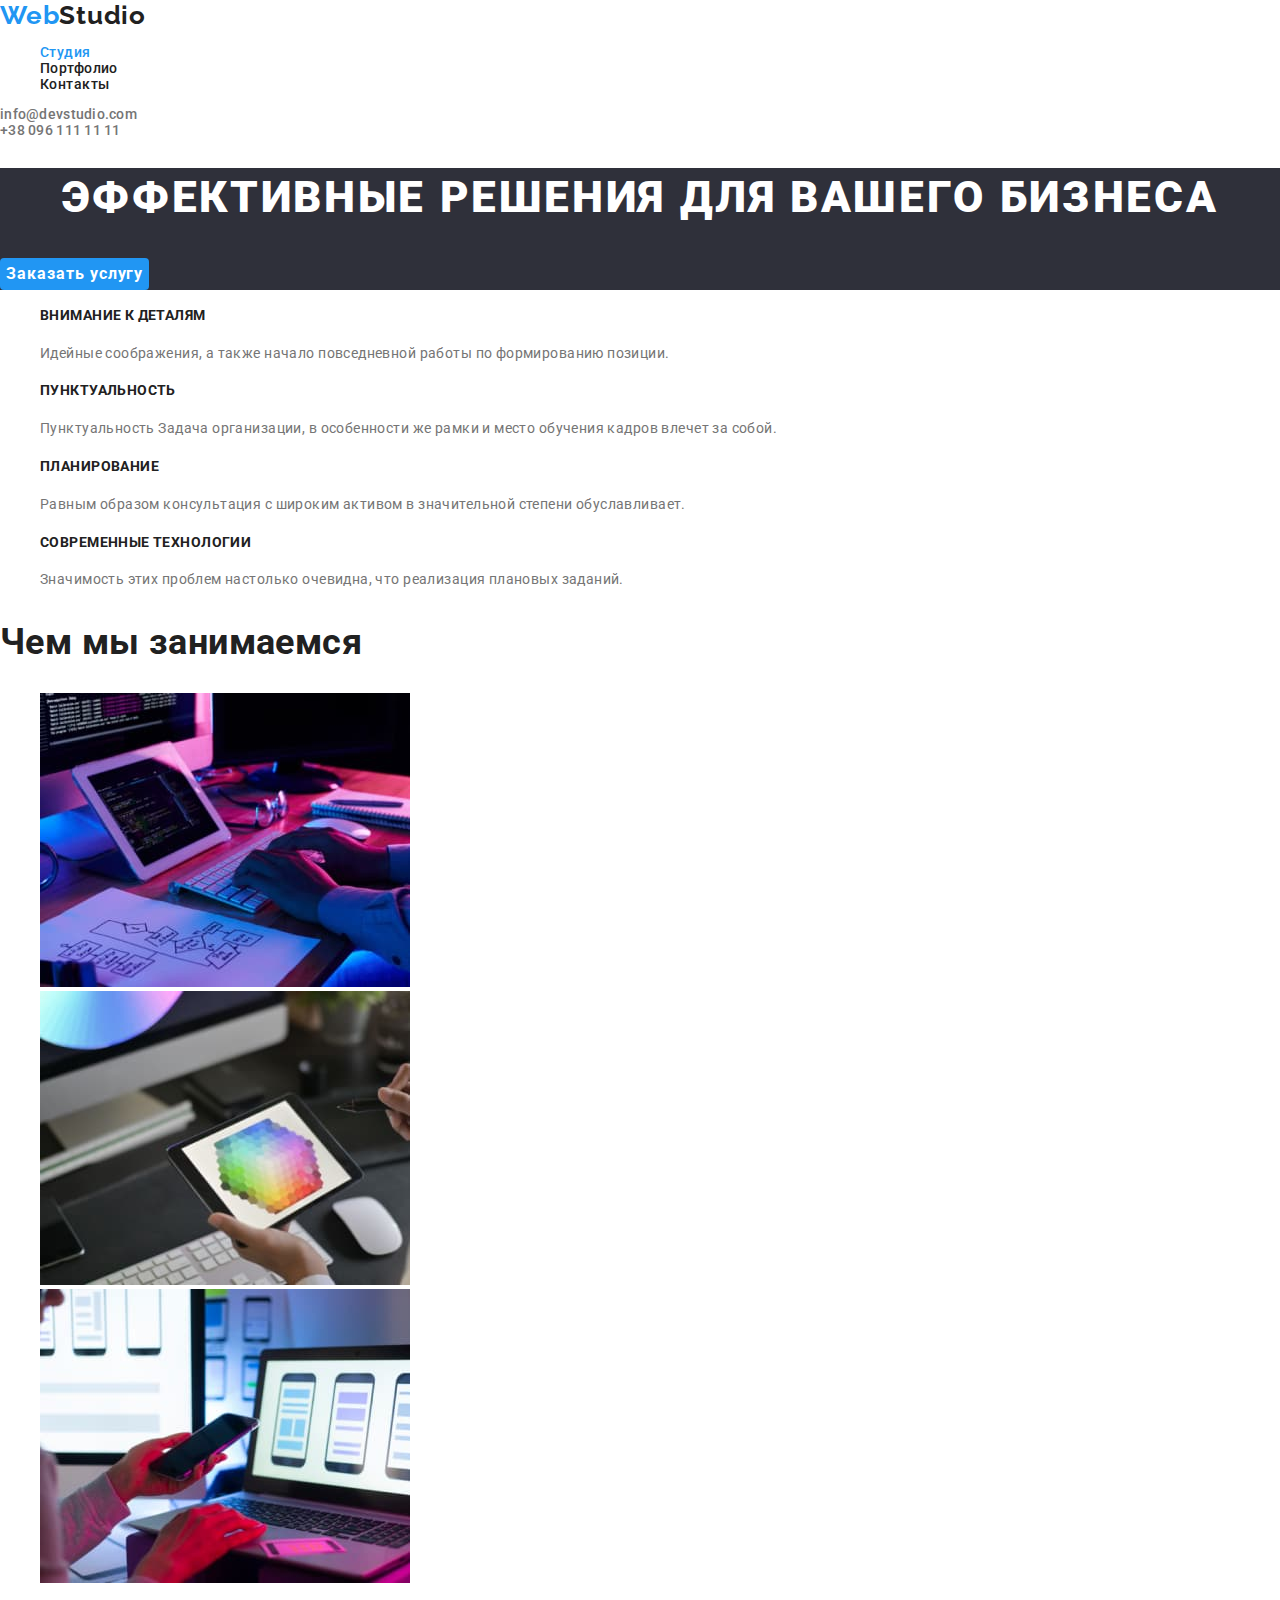
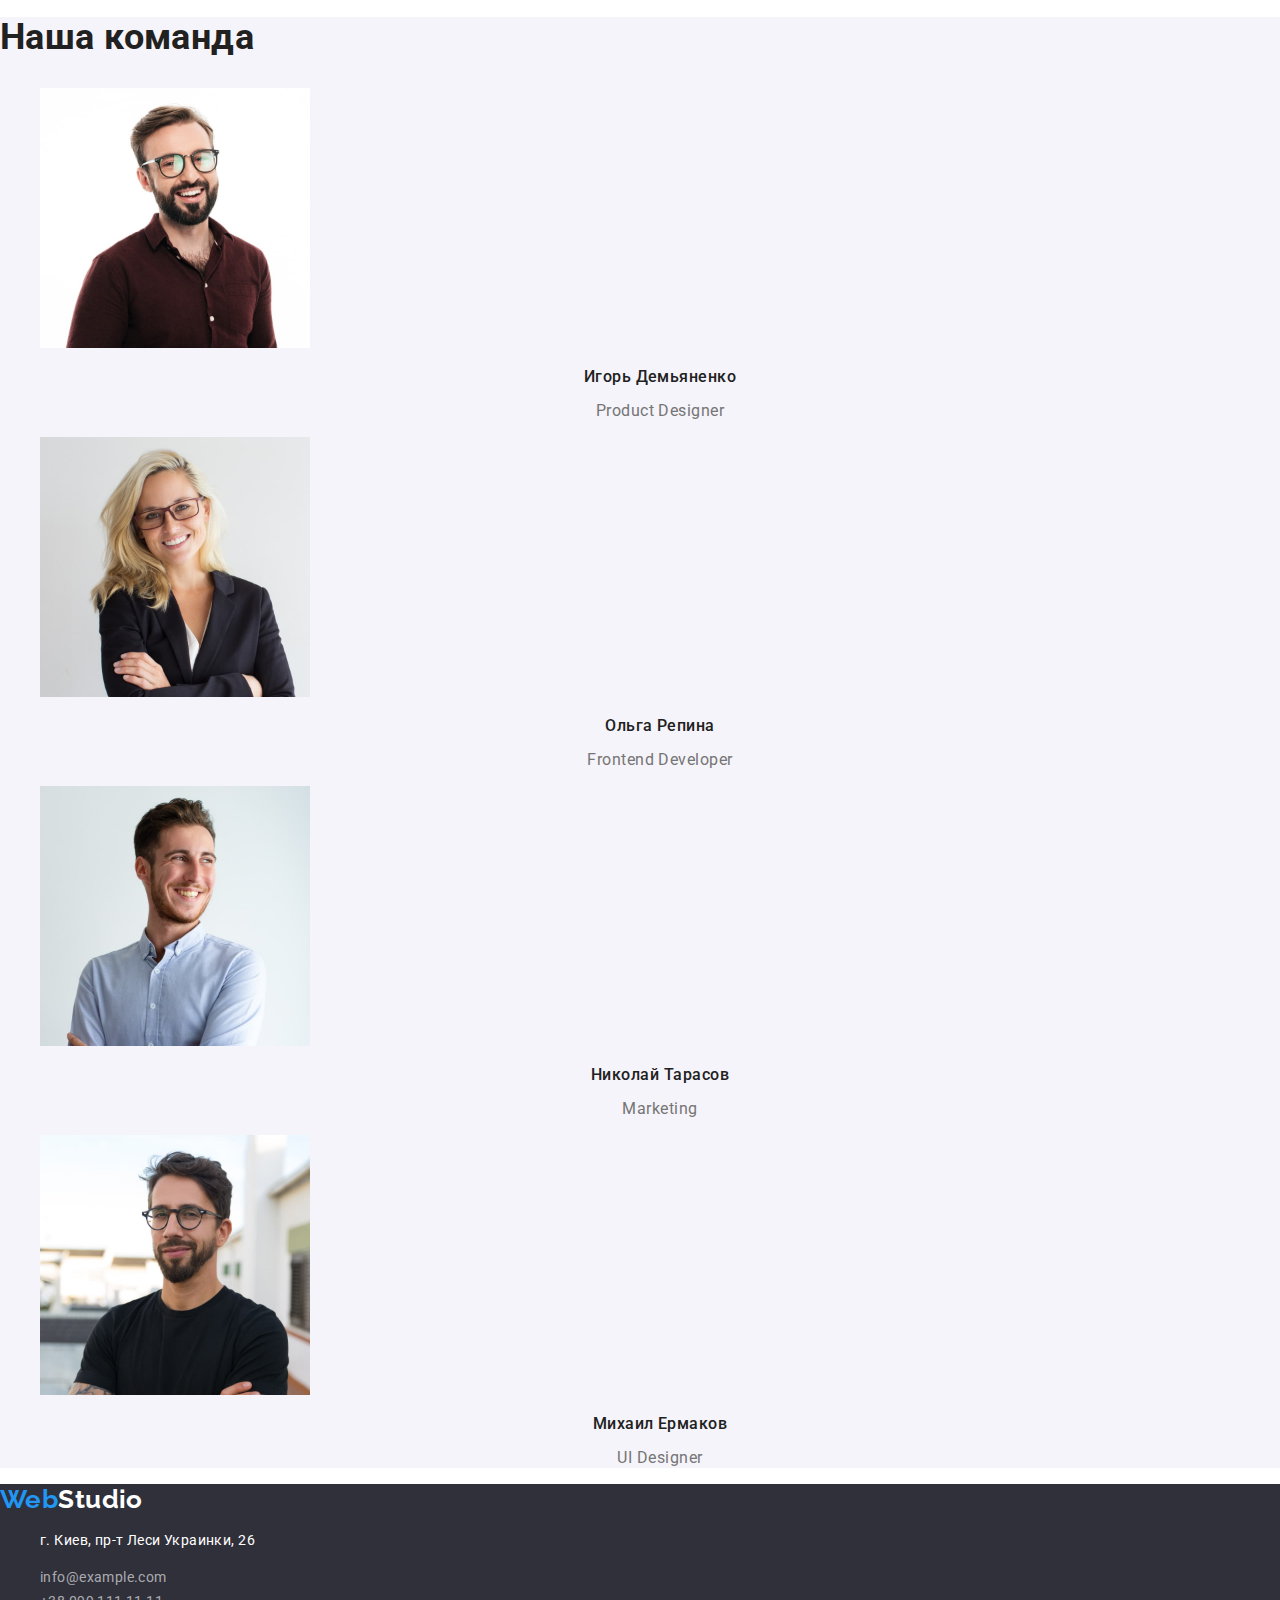
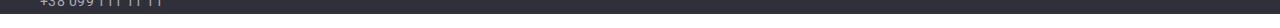
<file: index.html>
<!DOCTYPE html>
<html lang="ru">

<head>
    <meta charset="UTF-8" />
    <meta http-equiv="X-UA-Compatible" content="IE=edge" />
    <meta name="viewport" content="width=device-width, initial-scale=1.0" />
    <title>GOIT-MARKUP-HW-01</title>

    <!--Шрифти-->
    <link rel="preconnect" href="https://fonts.googleapis.com">
    <link rel="preconnect" href="https://fonts.gstatic.com" crossorigin>
    <link href="https://fonts.googleapis.com/css2?family=Raleway:wght@700&family=Roboto:wght@400;500;700;900&display=swap"
        rel="stylesheet">
    <!--normalize styles start-->
    <link rel="stylesheet" href="https://cdn.jsdelivr.net/npm/modern-normalize@1.1.0/modern-normalize.min.css">
    <!--normalize styles end-->
    <!--Стили файла index.html-->
    <link rel="stylesheet" href="./CSS/styles.css">
</head>

<body>
    <!--Секция Верхняя линия-->
    <!--Секция Header-->
    <header class="header">
    <a class="logo" href="index.html"> <span>Web</span>Studio</a>
        <nav class="header-nav">
            <ul class="site-nav list">
                <li><a class="current header-link" href="index.html">Студия</a></li>
                <li><a class="header-link" href="portfolio.html">Портфолио</a></li>
                <li><a class="header-link" href="contakt">Контакты</a></li>
            </ul>
        </nav>
        <div><a class="contact-link" href="mailto:info@devstudio.com">info@devstudio.com</a></div>
        <div><a class="contact-link"  href="tel:+380961111111">+38 096 111 11 11</a></div>
        <!--Секция Hero-->
                <div class="header-block">
                    <h1 class="block">
                        Эффективные решения для вашего бизнеса
                    </h1>
                    <button class="header-button" type="button">Заказать услугу</button>
                </div>
    </header>
    <main>
        <section class="detali">
            <h2 hidden>Наши задачи</h2>
            <ul>
                <li>
                    <h3 class="about-title">Внимание к деталям</h3>
                    <p class="about-list">
                        Идейные соображения, а также начало повседневной работы по
                        формированию позиции.
                    </p>
                </li>
                <li>
                    <h3 class="about-title">Пунктуальность</h3>
                    <p class="about-list">
                        Пунктуальность Задача организации, в особенности же рамки и место
                        обучения кадров влечет за собой.
                    </p>
                </li>
                <li>
                    <h3 class="about-title">Планирование</h3>
                    <p class="about-list">
                        Равным образом консультация с широким активом в значительной
                        степени обуславливает.
                    </p>
                </li>
                <li>
                    <h3 class="about-title">Современные технологии</h3>
                    <p class="about-list">
                        Значимость этих проблем настолько очевидна, что реализация
                        плановых заданий.
                    </p>
                </li>
            </ul>
        </section>
        <!--Секция About-->
        <section>
            <h2 class="about">Чем мы занимаемся</h2>
            <ul>
                <li><a href="./imeges/img1.jpg"><img src="./imeges/img1.jpg" alt="клавиатура" width="370" height="294" /></a></li>
                <li><a href="./imeges/img2(1).jpg"><img src="./imeges/img2(1).jpg" alt="планшет" width="370" height="294" /></a></li>
                <li><a href="./imeges/img3.jpg"><img src="./imeges/img3.jpg" alt="телефон" width="370" height="294" /></a></li>
            </ul>
        </section>
        <!--Секция Comanda-->
        <section class="comanda">
            <h2 class="about">Наша команда</h2>
            <ul>
                <li>
                    <img src="./imeges/img4(1).jpg" alt="Игорь Демьяненко" width="270" height="260" />
                    <h3 class="title">Игорь Демьяненко</h3>
                    <p class="title-title" lang="en">Product Designer</p>
                
                </li>
                <li>
                    <img src="./imeges/img5(1).jpg" alt="Ольга Репина" width="270" height="260" />
                    <h3 class="title">Ольга Репина</h3>
                    <p class="title-title" lang="en">Frontend Developer</p>
                </li>
                <li>
                    <img src="./imeges/img6(1).jpg" alt="Николай Тарасов" width="270" height="260" />
                    <h3 class="title">Николай Тарасов</h3>
                    <p class="title-title" lang="en">Marketing</p>
                </li>
                <li>
                    <img src="./imeges/img7(1).jpg" alt="Михаил Ермаков" width="270" height="260" />
                    <h3 class="title">Михаил Ермаков</h3>
                    <p class="title-title" lang="en">UI Designer</p>
                </li>
            </ul>
            
        </section>
    </main>
    <!--Секция Footer-->
    <footer class="footer">
        <a class="footer-logo" href="index.html"><span>Web</span>Studio</a>
        <address>
            <ul>
                <li><a class="footer-addres" href="https://goo.gl/maps/piqngm7oDQpEDh6u6" target="_blank"
                        rel="noopener nofollow noreferrer">г. Киев, пр-т Леси Украинки, 26</a></li>
            </ul>
            <ul>
                <li>
                    <a class="contakt-link" href="mailto:info@example.com">info@example.com</a>
                </li>
                <li>
                    <a class="contakt-link" href="tel:+380991111111">+38 099 111 11 11</a>
                </li>
            </ul>
        </address>
    </footer>
</body>

</html>
</file>
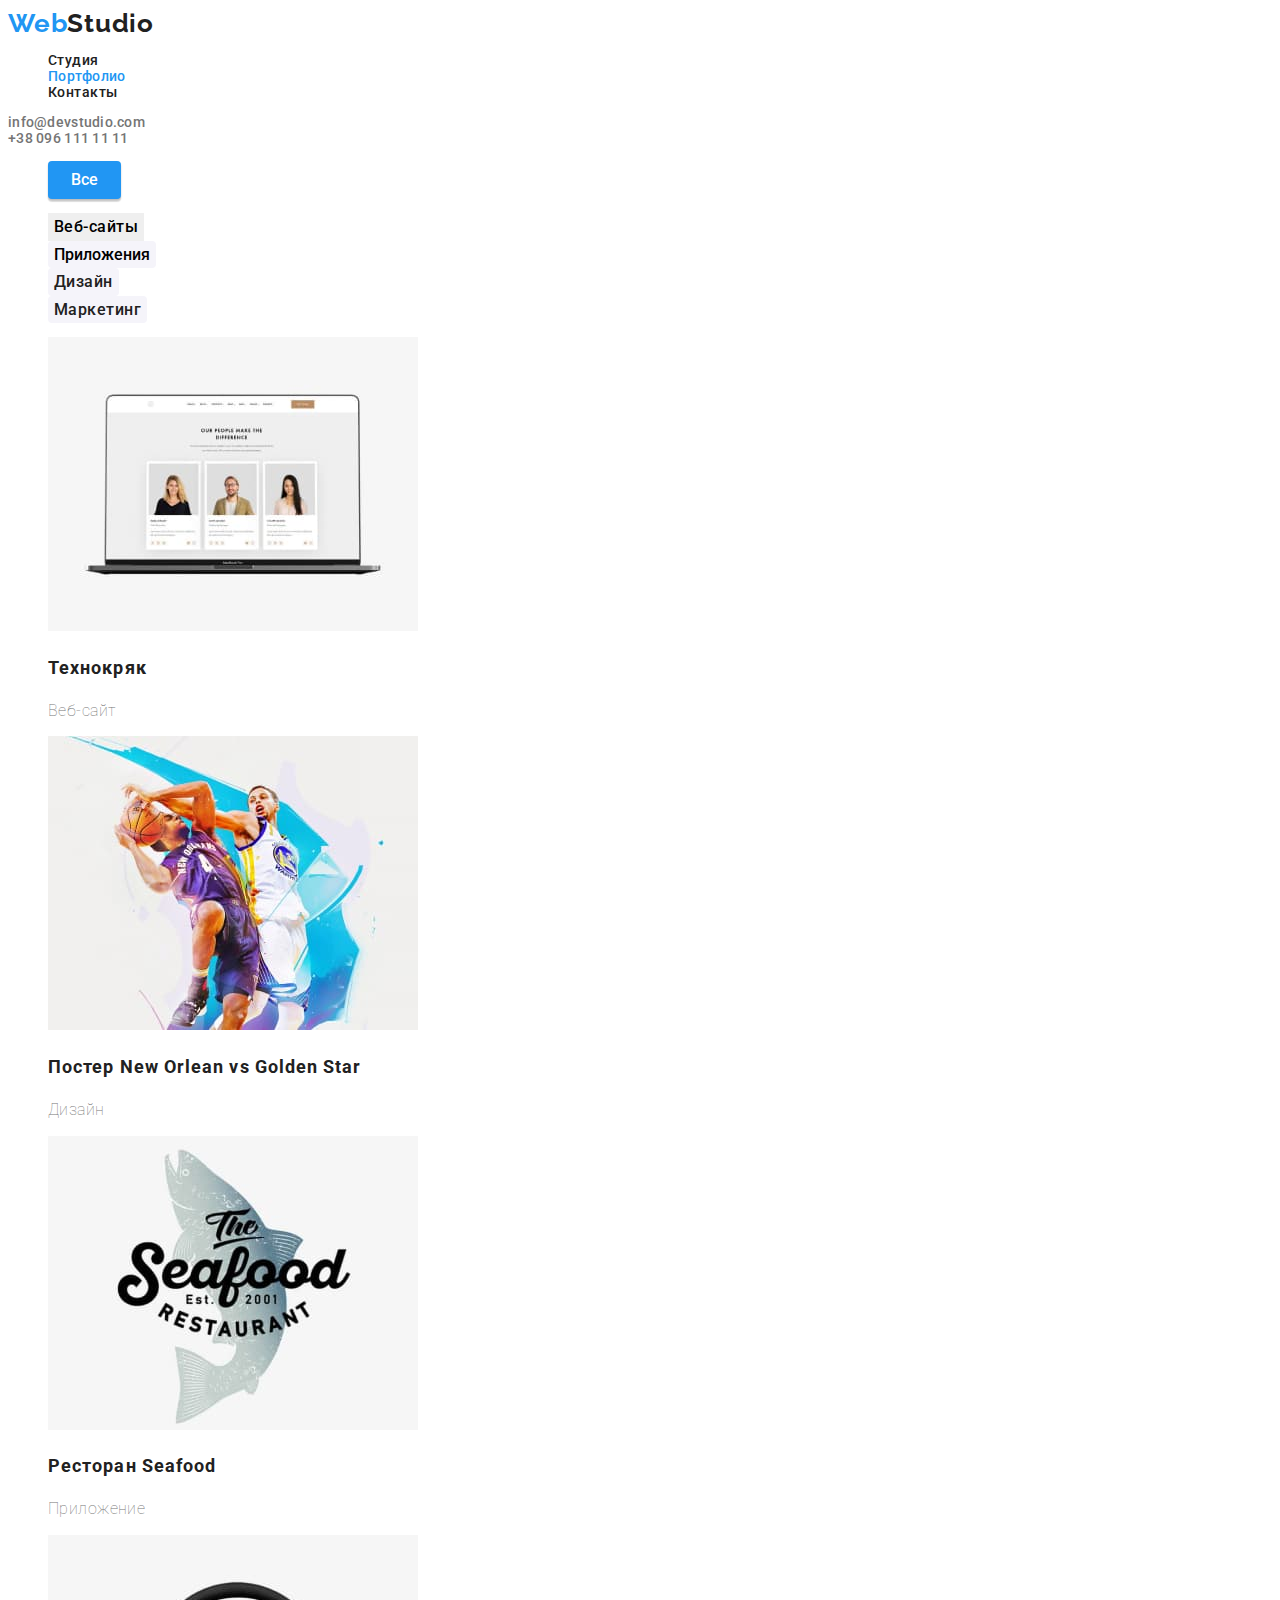
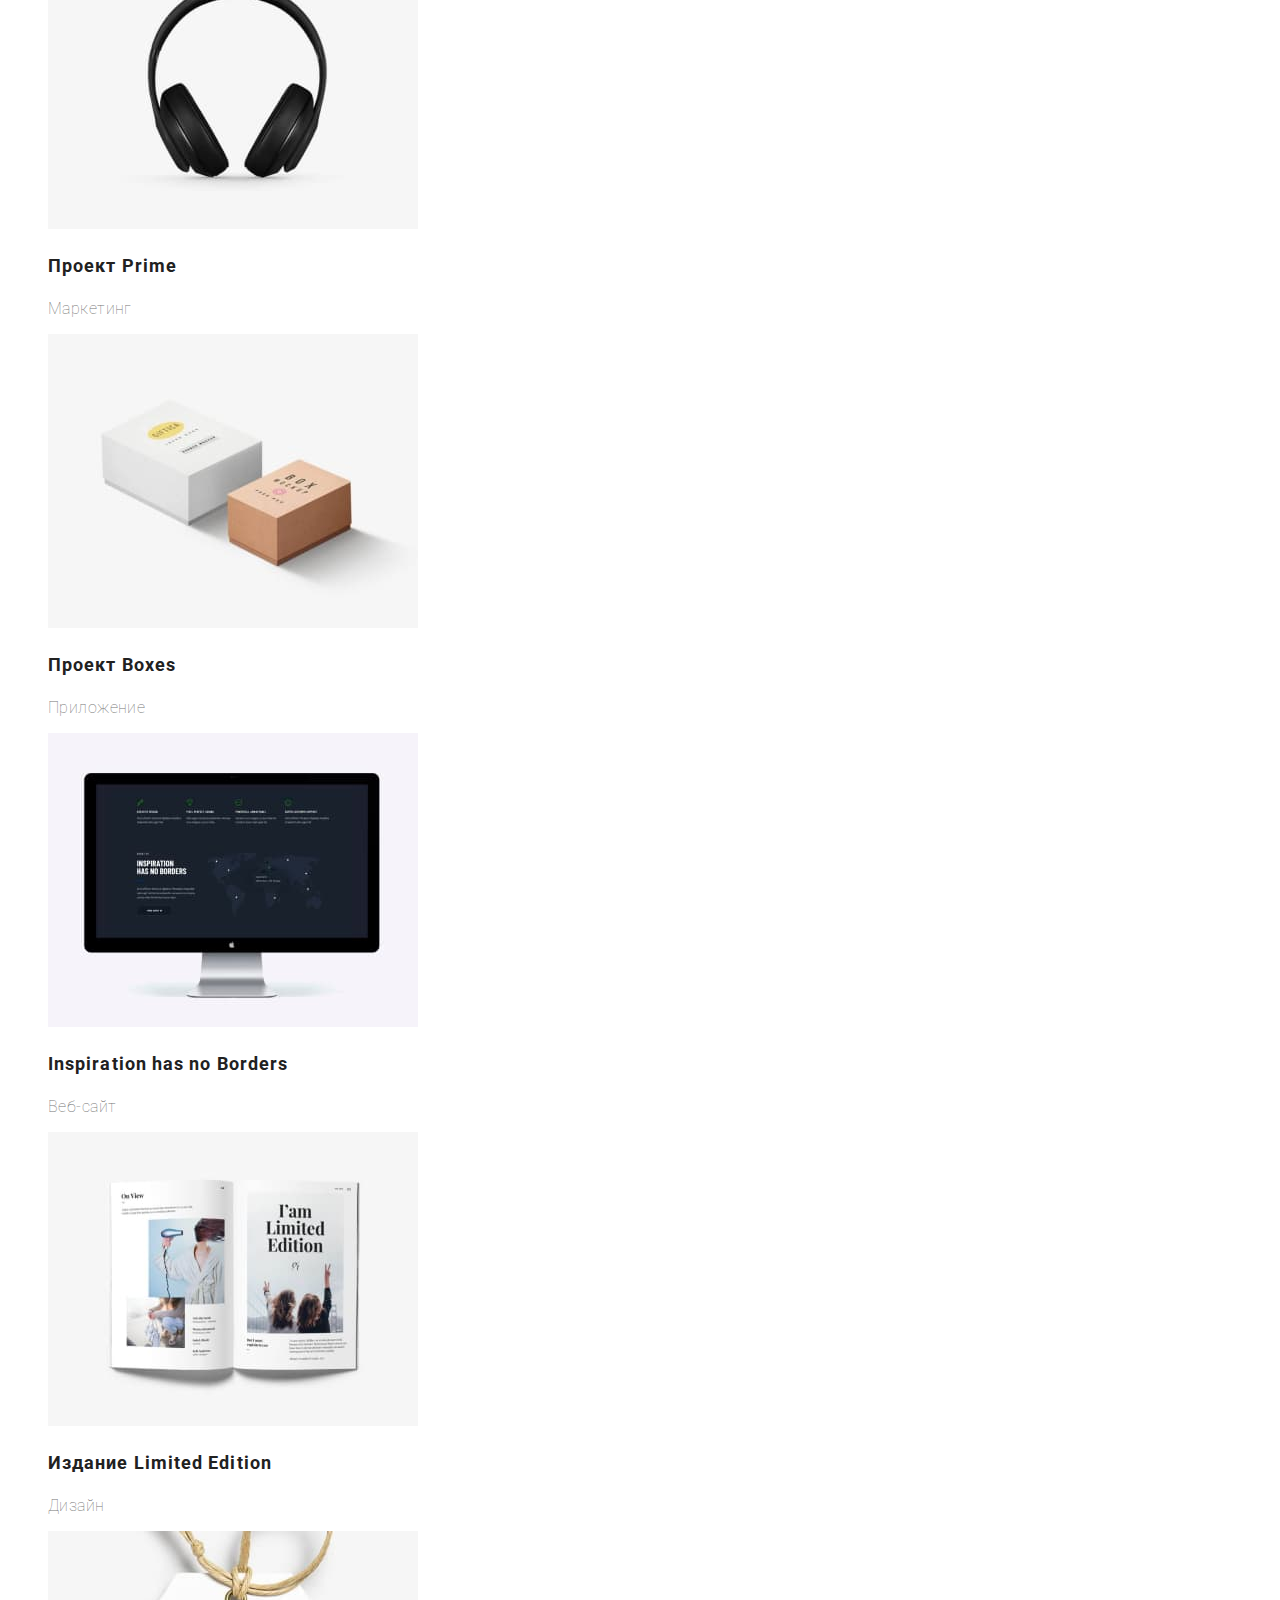
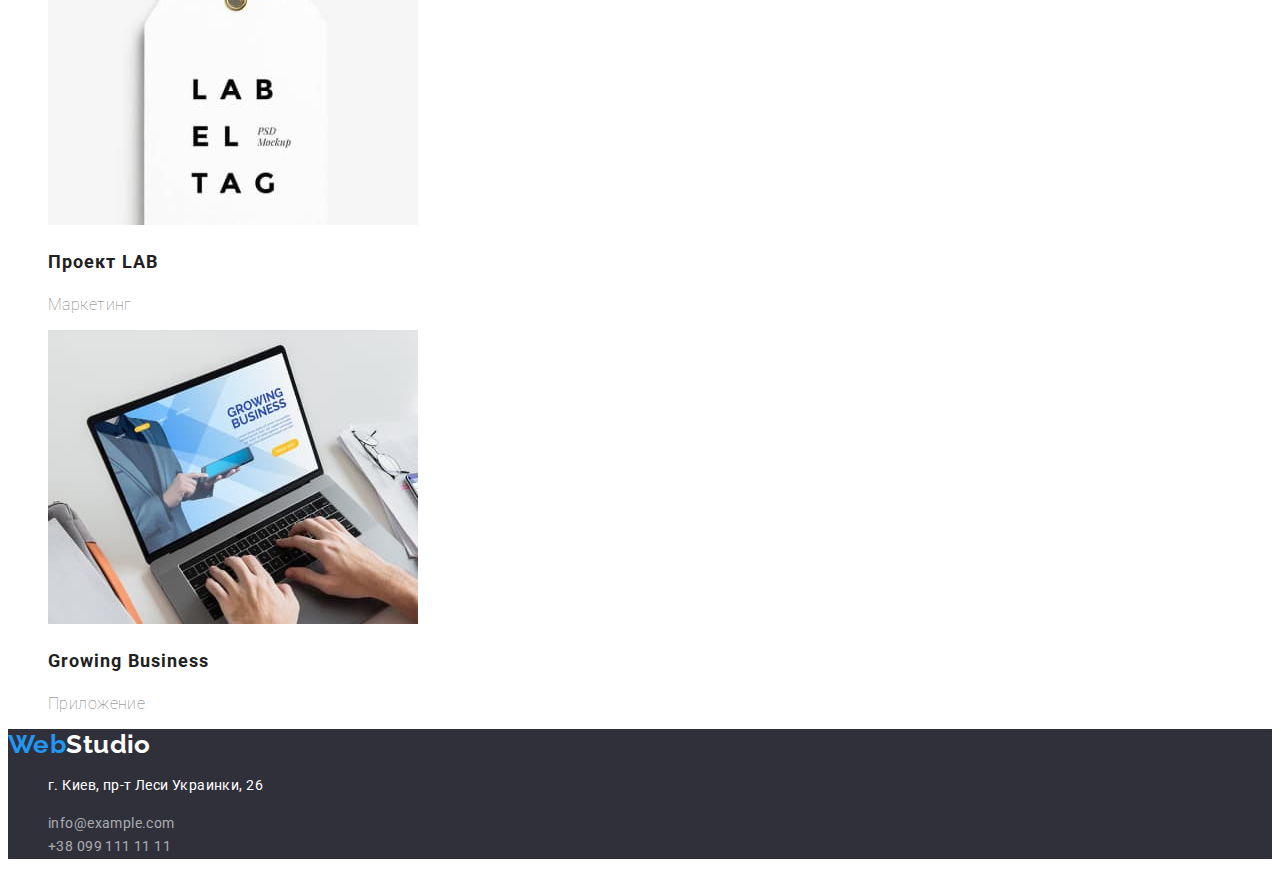
<file: portfolio.html>
<!DOCTYPE html>
<html lang="ru">

<head>
    <meta charset="UTF-8">
    <meta http-equiv="X-UA-Compatible" content="IE=edge">
    <meta name="viewport" content="width=device-width, initial-scale=1.0">
    <title>GOIT-MARKUP-HW-02</title>
    <!--Стили Портфолио-->
    <link rel="stylesheet" href="./CSS/styles.css">
    <!--Шрифти-->
    <link rel="preconnect" href="https://fonts.googleapis.com">
<link rel="preconnect" href="https://fonts.gstatic.com" crossorigin>
<link href="https://fonts.googleapis.com/css2?family=Raleway:wght@700&family=Roboto:wght@400;500;700;900&display=swap" rel="stylesheet">
</head>

<body>
    <!--Секция Верхняя линия-->
    <header class="header">
        <a class="logo" href="index.html"> <span>Web</span>Studio</a>
        <nav class="header-nav">
            <ul class="site-nav list">
                <li><a class="header-link" href="index.html">Студия</a></li>
                <li><a class="current header-link" href="portfolio.html">Портфолио</a></li>
                <li><a class="header-link" href="contakt">Контакты</a></li>
            </ul>
        </nav>
    
        <div><a class="contact-link" href="mailto:info@devstudio.com">info@devstudio.com</a></div>
        <div><a class="contact-link" href="tel:+380961111111">+38 096 111 11 11</a></div>

    </header>
    <main>
        <section>
            <h1 class="portfolio-list" hidden>Портфолио</h1>

                <ul class="text">
                    <li>
                <button class="portfolio-button" type="button">Все</button>
                    </li>
                </ul>
                <ul class="group">
                    <li >
                        <button class="button-list" type="button">Веб-сайты</button>
                    </li>
                    <li>
                        <button class="button-list-a" type="button">Приложения</button>
                    </li>
                    <li>
                        <button class="button-list-b" type="button">Дизайн</button>
                    </li>
                    <li>
                        <button class="button-list-c" type="button">Маркетинг</button>
                    </li>
                </ul>    
                    <ul class="portfolio-projekt">
                <li>
                    <img src="./imeges/imeges/proekt1.jpg" alt="Екран ноутбука" width="370" height="294">
                    
                    <h2 class="portfolio-title">Технокряк</h2>
                    <p class="teksting">Веб-сайт</p>
                </li>
                <li>
                    <img src="./imeges/imeges/proekt2.jpg" alt="Игра в мяч" width="370" height="294">
                    
                    <h2 class="portfolio-title" lang="en">Постер New Orlean vs Golden Star</h2>
                    <p class="teksting">Дизайн</p>
                </li>
                <li>
                        <img src="./imeges/imeges/proekt3.jpg" alt="Реклама" width="370" height="294">
                        
                        <h2 class="portfolio-title" lang="en">Ресторан Seafood</h2>
                        <p class="teksting">Приложение</p>
                </li>
                <li>
                        <img src="./imeges/imeges/proekt4.jpg" alt="Наушники" width="370" height="294">
                        
                        <h2 class="portfolio-title" lang="en">Проект Prime</h2>
                        <p class="teksting">Маркетинг</p>
                </li>
                <li>
                        <img src="./imeges/imeges/proekt5.jpg" alt="Коробки" width="370" height="294">
                        
                        <h2 class="portfolio-title" lang="en">Проект Boxes</h2>
                        <p class="teksting">Приложение</p>
                </li>
                <li>
                        <img src="./imeges/imeges/proekt6.jpg" alt="Монитор" width="370" height="294">
                        
                        <h2 class="portfolio-title" lang="en">Inspiration has no Borders</h2>
                        <p class="teksting">Веб-сайт</p>
                </li>
                <li>   
                        <img src="./imeges/imeges/proekt7.jpg" alt="Книга" width="370" height="294">
                        
                        <h2 class="portfolio-title" lang="en">Издание Limited Edition</h2>
                        <p class="teksting">Дизайн</p>
                </li>
                <li>
                        <img src="./imeges/imeges/proekt8.jpg" alt="Бирка" width="370" height="294">

                        <h2 class="portfolio-title" lang="en">Проект LAB</h2>
                        <p class="teksting">Маркетинг</p>
                </li>
                <li>
                        <img src="./imeges/imeges/proekt9.jpg" alt="Ноутбук" width="370" height="294">
                        
                        <h2 class="portfolio-title" lang="en">Growing Business</h2>
                        <p class="teksting">Приложение</p>
                </li>
            </ul>
        </section>
    </main>
    <!--Секция Footer-->
    <footer class="footer">
        <a class="footer-logo" href="index.html"><span>Web</span>Studio</a>
        <address>
            <ul>
                <li><a class="footer-addres" href="https://goo.gl/maps/piqngm7oDQpEDh6u6" target="_blank"
                        rel="noopener nofollow noreferrer">г. Киев, пр-т Леси Украинки, 26</a></li>
            </ul>
            <ul>
                <li>
                    <a class="contakt-link" href="mailto:info@example.com">info@example.com</a>
                </li>
                <li>
                    <a class="contakt-link" href="tel:+380991111111">+38 099 111 11 11</a>
                </li>
            </ul>
        </address>
    </footer>
</body>

</html>
</file>
<file: CSS/styles.css>
:root{
--black-text:#212121;
--grey-text:#757575;
--grey-bg:#F5F4FA;
--white:#ffffff;
--blue:#2196f3;
--bluedark:#188CE8;
--black-bg:#2F303A;


}
body{
background-color: var(--white);
font-family: 'Roboto', sans-serif;
font-size: 14px;
color:var(--grey-text);
line-height: 1.14;
letter-spacing: 0.03em;
}


.header-link{

color: var(--black-text);

}

.header-link:hover,
.header-link:focus{
color: var(--blue)
}
.logo {

font-family: 'Raleway';
font-style: normal;
font-weight: 700;
font-size: 26px;
line-height: 1.2;
letter-spacing: 0.03em;
color: var(--black-text);
}

span {
color: var(--blue);
}

.contact-link {
font-family: Roboto;
font-style: normal;
font-weight: 500;
font-size: 14px;
line-height: 1.14;
letter-spacing: 0.02em;
text-align: left;
/* info@devstudio.com */

color: var(--grey-text);
}

.contact-link:hover,
.contact-link:focus {
color: var(--blue);

}
.portfolio-button:hover,
.portfolio-button:focus{
    background-color: var(--bluedark);
}



.button-list:hover,
.button-list:focus {
    color: var(--white);
    background-color: var(--blue);
    
}
.button-list-a:hover,
.button-list-a:focus {
color: var(--white);
background-color: var(--blue);
}

.button-list-b:hover,
.button-list-b:focus {
    color: var(--white);
    background-color: var(--blue);
}
.button-list-c:hover,
.button-list-c:focus{
    color: var(--white);
    background-color: var(--blue);

}
.header-link:hover,
.header-link:focus {
    color: var(--blue);
}

.current,
.curent:hover,
.curent:focus {
color: var(--black-text);
color: var(--blue);

}


ul{
    list-style-type: none;
}
a{
    text-decoration: none;
}
.header{

font-weight: 500;
}
.header-block{

color: var(--white);
background-color: var(--black-bg);
}
.block{
font-family: "Roboto";
font-style: normal;
text-align: center;
font-weight: 900;
font-size: 44px;
line-height: 1.36;
text-transform: uppercase;
letter-spacing: 0.06em;
}

.portfolio-list{
font-family: "Roboto";
position: absolute;   
font-style: normal;
font-weight: 900;
font-size: 44px;
line-height: 1.36;    
text-align: center;
letter-spacing: 0.06em;
text-transform: uppercase;
}

.portfolio-title{
font-family: "Roboto";
font-style: normal;
font-weight: 700;
font-size: 18px;
line-height: 2;

letter-spacing: 0.06em;
color: var(--black-text);
}
.teksting{
    font-size: 16px;
    font-weight: 1.87;
}
.title{
font-family: "Roboto";
font-weight: 500;
text-align: center;
font-size: 16px;
line-height: 1.18;
letter-spacing: 0.03em;
color: var(--black-text);
}

.title-title{
font-family: "Roboto";
font-size: 16px;
line-height: 1.18;
letter-spacing: 0.03em;
text-align: center;
}

.header-button {
font-family: "Roboto";
font-style: normal;
font-weight: 700;
font-size: 16px;
line-height: 1.88;
display: flex;
border-radius: 4px;
border: 0px;
letter-spacing: 0.06em;
background-color: var(--blue);
color: var(--white);

}
.portfolio-button{    
width: 73px;
height: 38px;
left: 495px;
top: 174px;
background-color: var(--blue);
box-shadow: 0px 3px 1px rgba(0, 0, 0, 0.1), 0px 1px 2px rgba(0, 0, 0, 0.08), 0px 2px 2px rgba(0, 0, 0, 0.12);
border-radius: 4px;
border: 0px;
font-family: "Roboto";
font-style: normal;
font-weight: 500;
font-size: 16px;
line-height: 1.6;
color: var(--white);

}
.about{
font-family: "Roboto";
font-style: normal;
font-weight: 700;
font-size: 36px;
color: var(--black-text);
}
.about-title{
color: var(--black-text);
text-transform: uppercase;
font-size: 14px;
    line-height: 1.7;
    font-weight: 700;
}
.about-list{
font-family: "Roboto";
font-style: normal;
font-weight: 400;
line-height: 1.7;  
}

.text,
.group{
box-shadow: var(--grey-bg);
color: var(--black-text);
top: 180px;
}


.button-list{
font-family: Roboto;
font-style: normal;
font-size: 16px;
font-weight: 500;
line-height: 1.6;
letter-spacing: 0.03em;
border: 0px;
}



.button-list-a{

border-radius: 4px;
font-family: "Roboto";
font-style: normal;
font-weight: 500;
font-size: 16px;
line-height: 1.6;
border: 0px;
background:var(--grey-bg);
}

.button-list-b{

border-radius: 4px;
background: var(--grey-bg);
border: 0px;
font-family: "Roboto";
font-style: normal;
font-weight: 500;
font-size: 16px;
line-height: 1.6;
letter-spacing: 0.03em;
color: var(--black-text);
}

.button-list-c{

border-radius: 4px;
background: var(--grey-bg);
border-radius: 4px;
border: 0px;
font-family: "Roboto";
font-style: normal;
font-weight: 500;
font-size: 16px;
line-height: 1.6;
letter-spacing: 0.03em;
color: var(--black-text);
}


.portfolio-button:hover,
.portfolio-button:focus{
background-color: var(--blue);
}


.header-button:hover,
.header-button:focus{
background-color: var(--bluedark);
}

.portfolio-projekt{

border-radius: [object Object]px;
border: 1px; 

}

.comanda {
font-weight:normal;
line-height: 1.16;

text-align: left;
filter: drop-shadow(0px 4px 4px rgba(0000.25));
background-color: var(--grey-bg);  
}

.footer{
background-color: var(--black-bg);
font-family:"Roboto" ;
font-style: normal;
letter-spacing: 0.03em;
}

.footer-logo {
color: var(--white);
font-family: 'Raleway';
font-style: normal;
font-weight: 700;
font-size: 26px;
line-height: 1.17;
}

.footer-addres{
font-family: "Roboto";
font-style: normal;
font-weight: 400;
font-size: 14px;
line-height: 1.7;
color: var(--white);
}
.contakt-link{
font-family: "Roboto";
font-style: normal;
font-weight: 400;
font-size: 14px;
line-height: 1.7;
color: rgba(255, 255,255,0.6);
}
</file>
